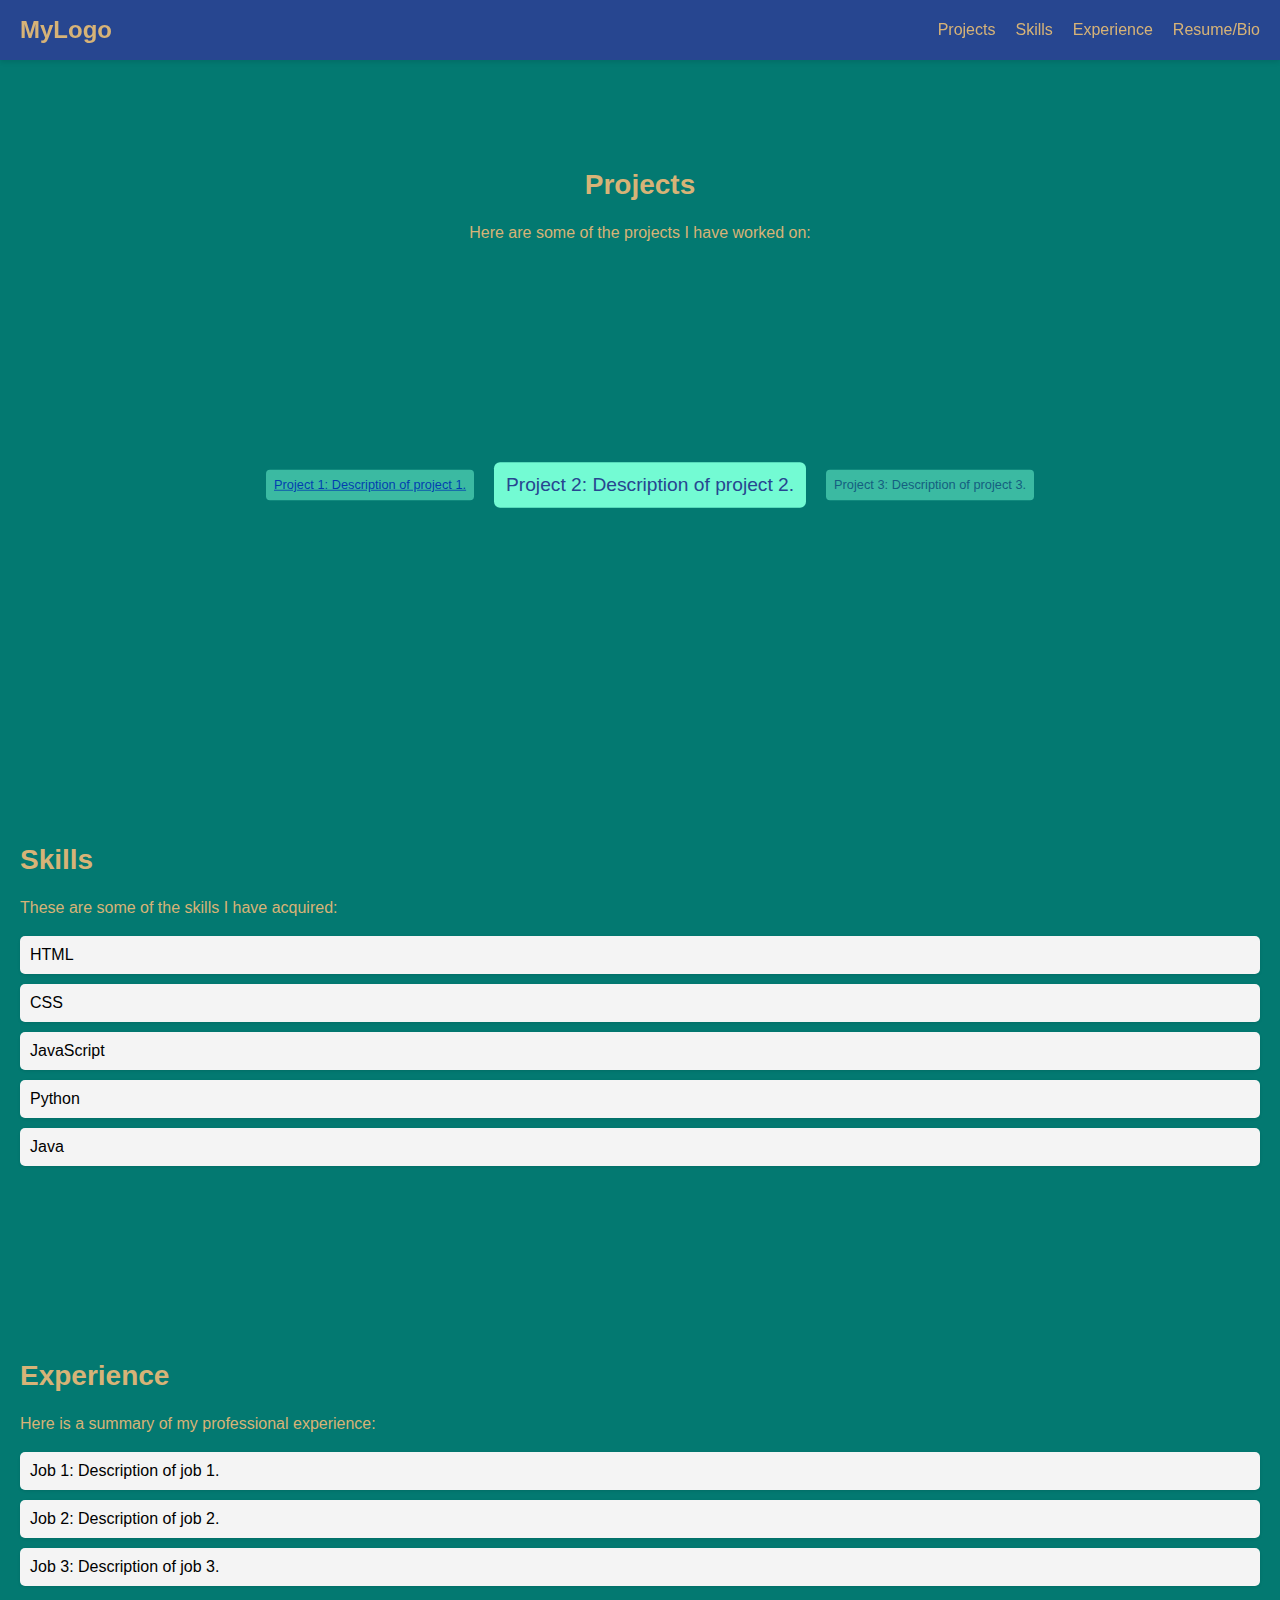
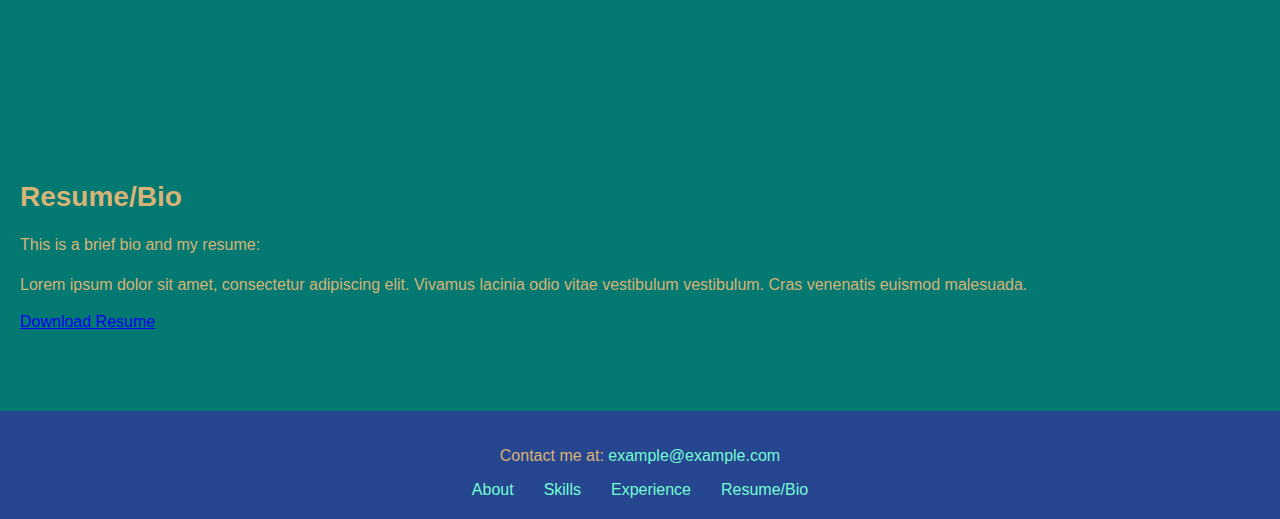
<file: index.html>
<!DOCTYPE html>
<html lang="en">
    <head>
        <meta charset="UTF-8">
        <meta name="viewport" content="width=device-width, initial-scale=1.0">
        <link rel="stylesheet" href="css/style.css">
        <title>Document</title>
        <link rel="icon" href="images/logo.jpg" type="image/x-icon">
        <script type="text/javascript" src="js/script.js"></script>
    </head>
   
    <body>
        <div class="nav_bar">
            <div class="logo">MyLogo</div>
            <ul class="nav_links">
                <li><a href="#projects">Projects</a></li>
                <li><a href="#skills">Skills</a></li>
                <li><a href="#experience">Experience</a></li>
                <li><a href="#resume">Resume/Bio</a></li>
            </ul>
        </div>
        <section id="projects">
            <h1>Projects</h1>
            <p>Here are some of the projects I have worked on:</p>
            <div class="gallery">
                <div class="gallery-container">
                    <div class="gallery-item"><a href="projects/prototype-snake/game.html">Project 1: Description of project 1.</a></div>
                    <div class="gallery-item">Project 2: Description of project 2.</div>
                    <div class="gallery-item">Project 3: Description of project 3.</div>
                </div>
            </div>
        </section>

        <section id="skills">
            <h1>Skills</h1>
            <p>These are some of the skills I have acquired:</p>
            <ul>
                <li>HTML</li>
                <li>CSS</li>
                <li>JavaScript</li>
                <li>Python</li>
                <li>Java</li>
            </ul>
        </section>

        <section id="experience">
            <h1>Experience</h1>
            <p>Here is a summary of my professional experience:</p>
            <ul>
                <li>Job 1: Description of job 1.</li>
                <li>Job 2: Description of job 2.</li>
                <li>Job 3: Description of job 3.</li>
            </ul>
        </section>

        <section id="resume">
            <h1>Resume/Bio</h1>
            <p>This is a brief bio and my resume:</p>
            <p>Lorem ipsum dolor sit amet, consectetur adipiscing elit. Vivamus lacinia odio vitae vestibulum vestibulum. Cras venenatis euismod malesuada.</p>
            <a href="resume.pdf" download>Download Resume</a>
        </section>
        
        <footer>
            <p>Contact me at: <a href="mailto:example@example.com">example@example.com</a></p>
            <ul>
                <li><a href="#projects">About</a></li>
                <li><a href="#skills">Skills</a></li>
                <li><a href="#experience">Experience</a></li>
                <li><a href="#resume">Resume/Bio</a></li>
            </ul>
        </footer>
    </body>
</html>
</file>
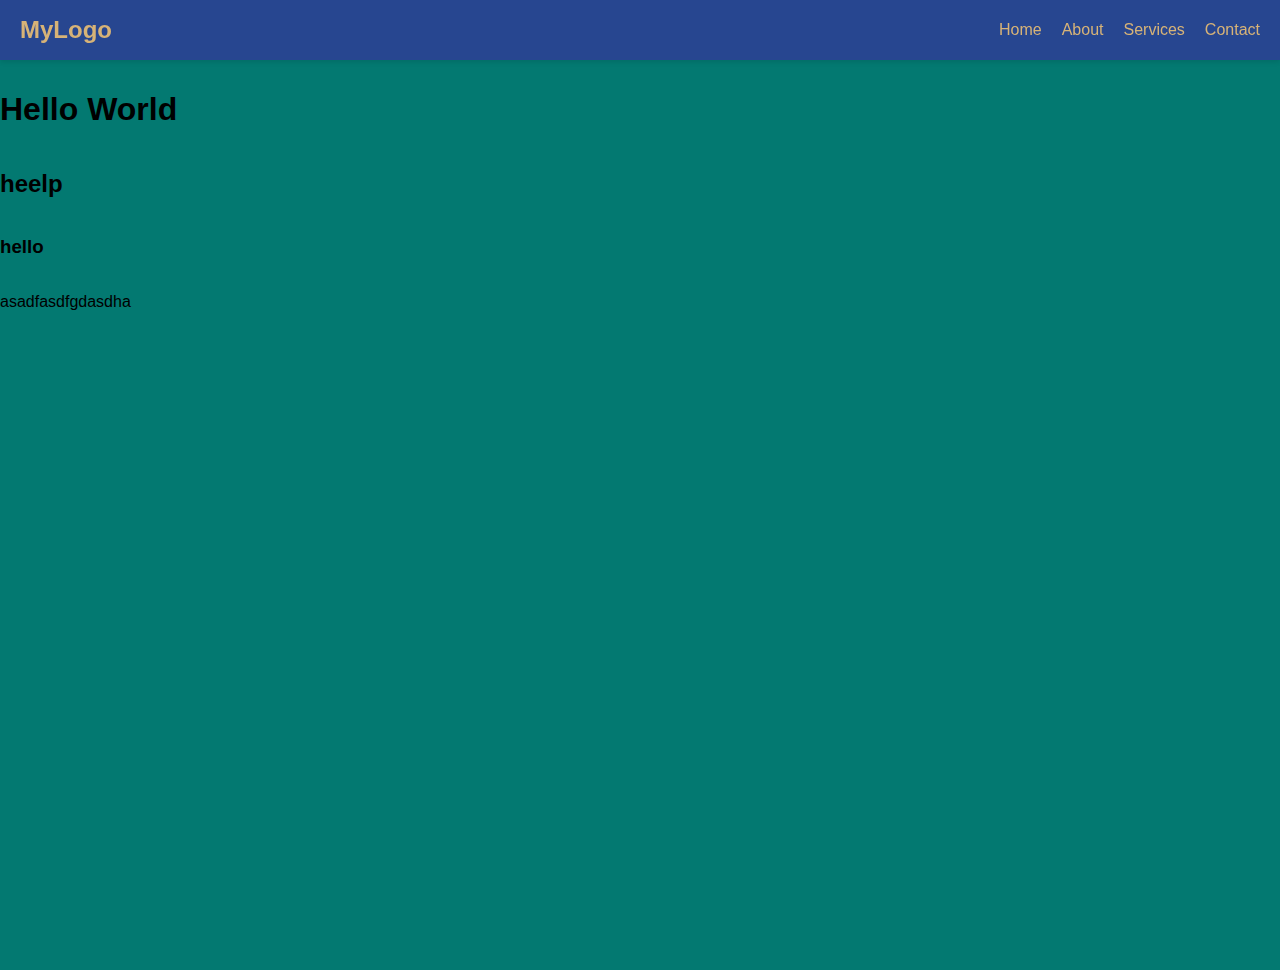
<file: html/index.html>
<!DOCTYPE html>
<html lang="en">
    <head>
        <meta charset="UTF-8">
        <meta name="viewport" content="width=device-width, initial-scale=1.0">
        <link rel="stylesheet" href="../css/style.css">
        <title>Document</title>
        <link rel="icon" href="../images/logo.jpg" type="image/x-icon">
        <script type="text/javascript" src="../js/script.js"></script>
    </head>

    <body>
        <div class="nav_bar">
            <div class="logo">MyLogo</div>
            <ul class="nav_links">
                <li><a href="#home">Home</a></li>
                <li><a href="#about">About</a></li>
                <li><a href="#services">Services</a></li>
                <li><a href="#contact">Contact</a></li>
            </ul>
        </div>
        <h1>Hello World</h1>
        <h2>heelp</h2>
        <h3>hello</h3>
        <p>asadfasdfgdasdha</p>
    </body>
</html>
</file>
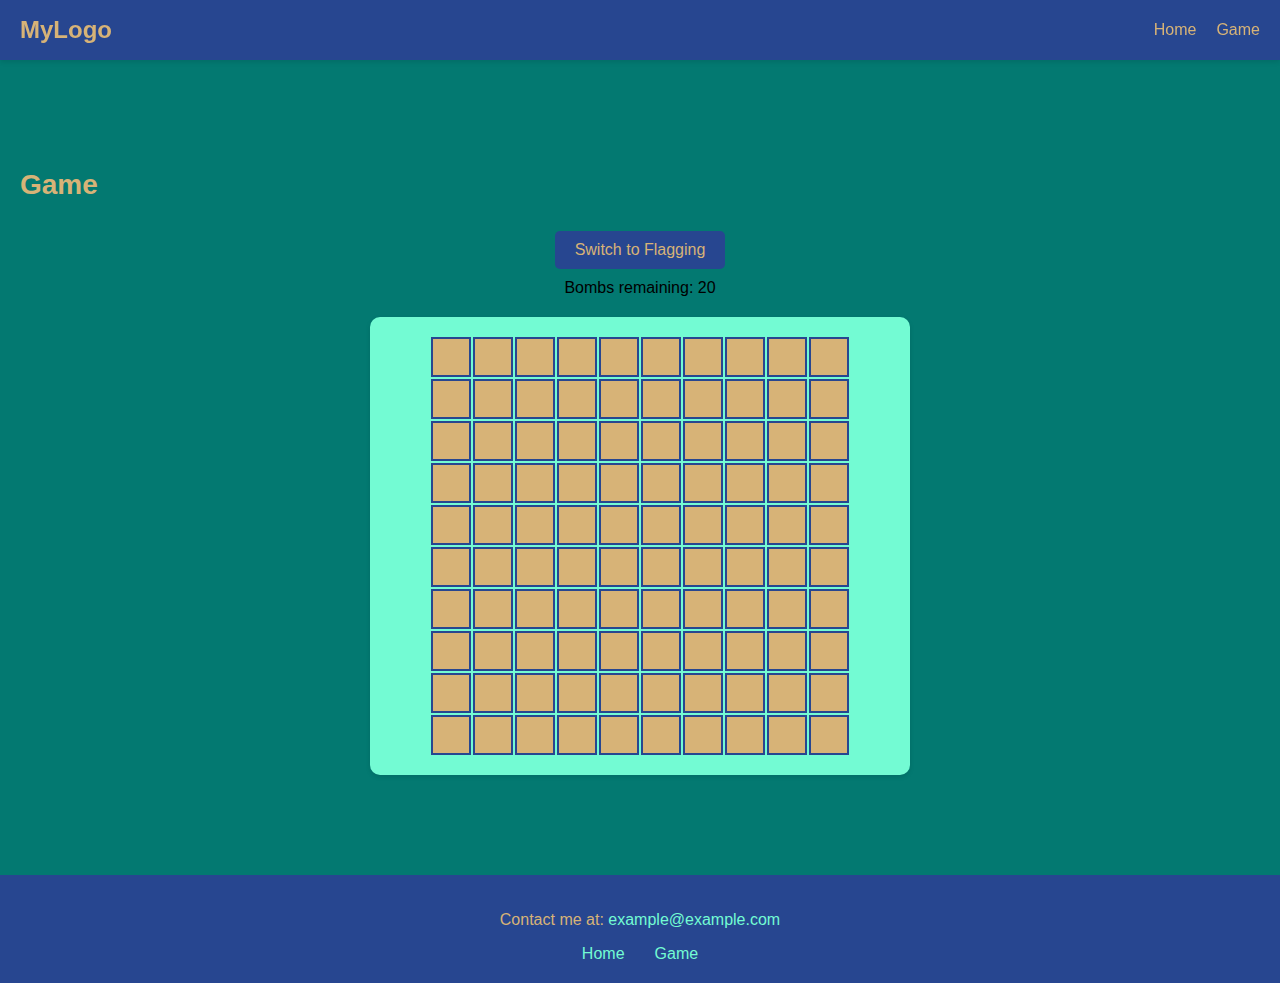
<file: projects/prototype-snake/game.html>
<!DOCTYPE html>
<html lang="en">
    <head>
        <meta charset="UTF-8">
        <meta name="viewport" content="width=device-width, initial-scale=1.0">
        <link rel="stylesheet" href="../../css/game.css">
        <title>Game</title>
        <link rel="icon" href="../../images/logo.jpg" type="image/x-icon">
        <script type="text/javascript" src="../../js/game.js" defer></script>
    </head>

    <body>
        <div class="nav_bar">
            <div class="logo">MyLogo</div>
            <ul class="nav_links">
                <li><a href="../../index.html">Home</a></li>
                <li><a href="game.html">Game</a></li>
            </ul>
        </div>

        <section id="game">
            <h1>Game</h1>
            <div class="controls">
                <button id="toggle-button">Switch to Flagging</button>
                <div id="bomb-counter">Bombs remaining: 20</div>
            </div>
            <div id="game-container">
                <!-- Game content will go here -->
            </div>
        </section>

        <footer>
            <p>Contact me at: <a href="mailto:example@example.com">example@example.com</a></p>
            <ul>
                <li><a href="../../index.html">Home</a></li>
                <li><a href="game.html">Game</a></li>
            </ul>
        </footer>
    </body>
</html>
</file>
<file: css/style.css>
body {
    padding-top: 70px; /* Adjust based on the height of your nav bar */
    margin: 0;
    font-family: Arial, sans-serif;
    display: flex;
    flex-direction: column;
    min-height: 100vh;
    background-color: #037971; /* Background color */
}



.nav_bar {
    position: fixed;
    width: 100%;
    height: 60px;
    top: 0;
    left: 0;
    background-color: #274690; /* Darker nav bar color */
    padding: 10px 20px;
    z-index: 1000;
    display: flex;
    box-shadow: 0 2px 5px rgba(0, 0, 0, 0.1);
    z-index: 1000;
    display: flex;
    align-items: center;
    justify-content: space-between;
    overflow: hidden;
    box-sizing: border-box;
    transition: top 0.3s;
}

.nav_bar.hidden {
    top: -70px; /* Hide the nav bar */
}

.nav_bar .logo {
    color: #d7b377; /* Logo color */
    font-size: 24px;
    font-weight: bold;
    white-space: nowrap;
}

.nav_bar .nav_links {
    list-style: none;
    display: flex;
    margin: 0;
    padding: 0;
    overflow: hidden;
}

.nav_bar .nav_links li {
    margin-left: 20px;
    white-space: nowrap;
}

.nav_bar .nav_links a {
    color: #d7b377; /* Nav link color */
    text-decoration: none;
    font-size: 16px;
    transition: color 0.3s;
}

.nav_bar .nav_links a:hover {
    color: #73FBD3; /* Nav link hover color */
}

footer {
    background-color: #274690; /* Footer background color */
    color: #d7b377; /* Footer text color */
    padding: 20px;
    text-align: center;
    position: relative;
    width: 100%;
    box-sizing: border-box;
    margin-top: auto;
}

footer a {
    color: #73FBD3; /* Footer link color */
    text-decoration: none;
    transition: color 0.3s;
}

footer a:hover {
    color: #00BBF9; /* Footer link hover color */
}

footer ul {
    list-style: none;
    padding: 0;
    margin: 10px 0 0 0;
    display: flex;
    justify-content: center;
}

footer ul li {
    margin: 0 15px;
}

section {
    padding: 60px 20px;
    margin: 20px 0;
}

section h1 {
    font-size: 28px;
    margin-bottom: 20px;
    color: #d7b377; /* Section header color */
}

section p {
    font-size: 16px;
    line-height: 1.5;
    color: #d7b377; /* Section text color */
}

section ul {
    list-style: none;
    padding: 0;
}

section ul li {
    background-color: #f4f4f4;
    margin: 10px 0;
    padding: 10px;
    border-radius: 5px;
    box-shadow: 0 1px 3px rgba(0, 0, 0, 0.1);
}

.gallery {
    display: flex;
    justify-content: center;
    align-items: center;
    overflow: hidden;
    position: relative;
    height: 300px;
    margin: 60px auto;
}

.gallery-container {
    display: flex;
    transition: transform 0.5s ease;
    margin-top: 60px;
    justify-content: center;
}

.gallery-item {
    min-width: 200px;
    margin: 0 10px;
    transition: transform 0.5s ease, opacity 0.5s ease;
    opacity: 0.5;
    background-color: #73FBD3; /* Gallery item background color */
    color: #274690; /* Gallery item text color */
    padding: 10px;
    border-radius: 5px;
}

.gallery-item.active {
    transform: scale(1.2);
    opacity: 1;
}

.gallery-item:not(.active) {
    transform: scale(0.8);
}

#projects h1, #projects p {
    display: block;
    text-align: center;
    margin-bottom: 20px;
    color: #d7b377; /* Projects section text color */
}

/* Add styles for back to home link */
header a {
    display: block;
    margin-top: 10px;
    color: #73FBD3;
    text-decoration: none;
    font-size: 16px;
}

header a:hover {
    color: #00BBF9;
}
</file>
<file: css/game.css>
body {
    padding-top: 70px; /* Adjust based on the height of your nav bar */
    margin: 0;
    font-family: Arial, sans-serif;
    display: flex;
    flex-direction: column;
    min-height: 100vh;
    background-color: #037971; /* Background color */
}

.nav_bar {
    position: fixed;
    width: 100%;
    height: 60px;
    top: 0;
    left: 0;
    background-color: #274690; /* Darker nav bar color */
    padding: 10px 20px;
    z-index: 1000;
    display: flex;
    box-shadow: 0 2px 5px rgba(0, 0, 0, 0.1);
    z-index: 1000;
    display: flex;
    align-items: center;
    justify-content: space-between;
    overflow: hidden;
    box-sizing: border-box;
    transition: top 0.3s;
}

.nav_bar.hidden {
    top: -70px; /* Hide the nav bar */
}

.nav_bar .logo {
    color: #d7b377; /* Logo color */
    font-size: 24px;
    font-weight: bold;
    white-space: nowrap;
}

.nav_bar .nav_links {
    list-style: none;
    display: flex;
    margin: 0;
    padding: 0;
    overflow: hidden;
}

.nav_bar .nav_links li {
    margin-left: 20px;
    white-space: nowrap;
}

.nav_bar .nav_links a {
    color: #d7b377; /* Nav link color */
    text-decoration: none;
    font-size: 16px;
    transition: color 0.3s;
}

.nav_bar .nav_links a:hover {
    color: #73FBD3; /* Nav link hover color */
}

footer {
    background-color: #274690; /* Footer background color */
    color: #d7b377; /* Footer text color */
    padding: 20px;
    text-align: center;
    position: relative;
    width: 100%;
    box-sizing: border-box;
    margin-top: auto;
}

footer a {
    color: #73FBD3; /* Footer link color */
    text-decoration: none;
    transition: color 0.3s;
}

footer a:hover {
    color: #00BBF9; /* Footer link hover color */
}

footer ul {
    list-style: none;
    padding: 0;
    margin: 10px 0 0 0;
    display: flex;
    justify-content: center;
}

footer ul li {
    margin: 0 15px;
}

section {
    padding: 60px 20px;
    margin: 20px 0;
}

section h1 {
    font-size: 28px;
    margin-bottom: 20px;
    color: #d7b377; /* Section header color */
}

#game-container {
    display: grid;
    grid-template-rows: repeat(10, 40px);
    grid-template-columns: repeat(10, 40px);
    gap: 2px;
    background-color: #73FBD3; /* Game container background color */
    color: #274690; /* Game container text color */
    border-radius: 10px;
    box-shadow: 0 2px 5px rgba(0, 0, 0, 0.1);
    padding: 20px;
    justify-content: center;
    align-items: center;
    margin: 20px auto;
    max-width: 500px;
    height: auto; /* Ensure the container has a flexible height */
}

.row {
    display: contents;
}

.cell {
    width: 40px;
    height: 40px;
    background-color: #d7b377;
    display: flex;
    align-items: center;
    justify-content: center;
    cursor: pointer;
    border: 2px solid #274690;
    box-sizing: border-box;
    transition: background-color 0.3s, color 0.3s;
}

.cell.revealed {
    background-color: #73FBD3;
    cursor: default;
}

.cell.mine {
    background-color: red;
}

.cell.flagged {
    background-color: #FFD700;
}

.controls {
    text-align: center;
    margin-bottom: 20px;
}

#toggle-button {
    margin: 10px;
    padding: 10px 20px;
    background-color: #274690;
    color: #d7b377;
    border: none;
    cursor: pointer;
    font-size: 16px;
    border-radius: 5px;
}

#toggle-button:hover {
    background-color: #1e3a5f;
}
</file>
